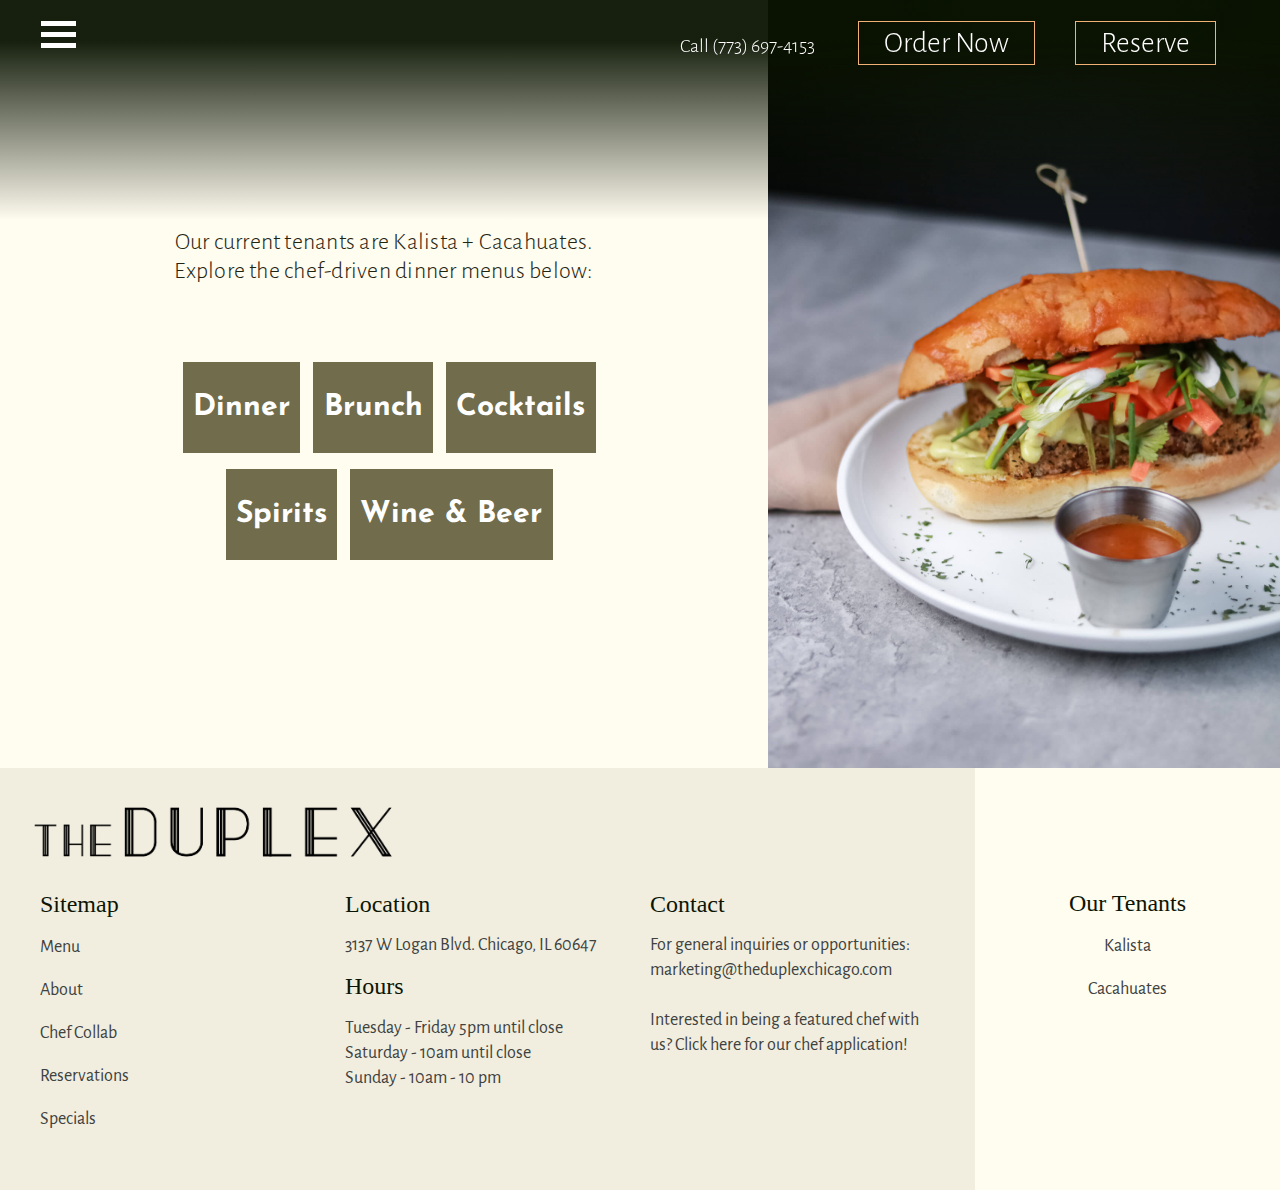
<file: menus.html>
<!DOCTYPE html>
<html lang="en">
<head>
  <meta charset="utf-8">
  <title> The Duplex Chicago Dinner Brunch Cocktail Menu </title>
  <link rel="stylesheet" href="CSS/style.css">
  <link rel="stylesheet" href="Pages/menu.css">
  <meta name="viewport" content="width=device-width, initial-scale=1.0">
  <link rel="preconnect" href="https://fonts.gstatic.com">
<link href="https://fonts.googleapis.com/css2?family=Alegreya+Sans:wght@300&display=swap" rel="stylesheet">
<link rel="preconnect" href="https://fonts.gstatic.com">
<link href="https://fonts.googleapis.com/css2?family=Alegreya+Sans:wght@300&family=Josefin+Sans&display=swap" rel="stylesheet">
  <link rel="stylesheet" href="https://cdnjs.cloudflare.com/ajax/libs/font-awesome/4.7.0/css/font-awesome.min.css">

</head>

<body>
    <!-- Header Menu (Hamburger, Phone, Reserve) -->
    <header>
      <div id="mySidenav" class="sidenav">
        <!-- <a href="javascript:void(0)" class="closebtn">&times;</a> -->
        <a href="index.html">Home</a>
        <a href="menus.html">Menu</a>
        <a href="about.html">About</a>
        <a href="specials.html">Specials</a>
        <a href="https://www.toasttab.com/the-duplex/giftcards">Gift Cards</a>
        <a href="https://ut9gohvbnv9.typeform.com/to/oxnePzj9">Chef Collab</a>
        <a href="#contact"> Contact </a>
      </div>
      <span style="font-size:30px;cursor:pointer" id="hamburger" class='hamburgericon'>
        <!-- &#9776; -->
        <div class="container" onclick="myFunction(this)">
          <div class="bar1"></div>
          <div class="bar2" id="bar2"></div>
          <div class="bar3"></div>
        </div>
      </span>
      <span class="headerlinks">
        <span class="call">Call (773) 697-4153</span>
          <a href="https://www.toasttab.com/the-duplex"><span class="ordernow">Order Now</span></a><a href="https://www.exploretock.com/theduplex/" class="reservelink"><span class="reserve">Reserve</span></a>
        <a href="tel:773-697-4153"><span class="callicon"><i class="fa fa-phone" aria-hidden="true"></i></span></a>
      </span>
      <script>
        function myFunction(x) {
          const width = (window.innerWidth > 0) ? window.innerWidth : screen.width;
          x.classList.toggle("change");
          //open
          if (document.getElementById("bar2").style.opacity !== "0") {
            if (width > 768){
              document.getElementById("main").style.marginLeft = "250px";
            }
            document.getElementById("mySidenav").style.width = "250px";
            // document.body.style.backgroundColor = "rgba(0,0,0,0.4)";
            document.getElementById("bar2").style.opacity = 0
          }
          //close
          else {
            if (document.getElementById("main").style.marginLeft === "250px") {
              document.getElementById("main").style.marginLeft= "0";
            }
            document.getElementById("mySidenav").style.width = "0";
            // document.body.style.backgroundColor = "white";
            document.getElementById("bar2").style.opacity = 1
          }
        }
      </script>
    </header>
  <section>
        <div class="main" id="main">
          <body>
            <section>
              <div class="menucontent">
                  <div class="menutext">
                    <h2>Our current tenants are Kalista + Cacahuates. <br> Explore the chef-driven dinner menus below:</h2>
                    <a href="Menu/DPLX_MENU_P1.pdf"><li><h1> Dinner </h1></li></a>
                    <a href="Menu/DPLX_MENU_P2BRUNCH.pdf"><li><h1> Brunch </h1></li></a>
                    <a href="Menu/Drinks/DPLX_MENU_P3.pdf"><li><h1> Cocktails </h1></li></a>
                    <a href="Menu/Drinks/DPLX_MENU_P5-combined.pdf"><li><h1> Spirits </h1></li></a>
                    <a href="Menu/Drinks/DPLX_MENU_P4.pdf"><li><h1> Wine & Beer </h1></li></a>
                  </div>
                  <img src="IMAGES/cacah.jpg" class="menuimg">
              </div>
            </body>
          </section>

          <section class="footer" id="contact">
            <div class="footerinfo">
              <img src="IMAGES/Duplexlogoblack.png" class="footerlogo" />
              <div class="footertext">
                <div class="sitemap footersection">
                  <h1>Sitemap</h1>
                  <a href="menus.html"><p>Menu</p></a>
                  <a href="about.html"><p>About</p></a>
                  <p><a href="https://ut9gohvbnv9.typeform.com/to/oxnePzj9">Chef Collab</p></a>
                  <a href="https://www.exploretock.com/theduplex/"><p>Reservations</p></a>
                  <a href="specials.html"><p>Specials</p></a>
                </div>
                <div class="locationhours footersection">
                  <h1>Location</h1>
                  <div>3137 W Logan Blvd. Chicago, IL 60647</div>
                  <h1>Hours</h1>
                  <div>Tuesday - Friday 5pm until close</div>
                  <div>Saturday - 10am until close</div>
                  <div>Sunday - 10am - 10 pm</div>

                </div>
                <div class="contact footersection">
                  <h1>Contact</h1>
                  <div>For general inquiries or opportunities: marketing@theduplexchicago.com</div><br>
                  <div>Interested in being a featured chef with us? <a href="https://ut9gohvbnv9.typeform.com/to/oxnePzj9">Click here for our chef application!</a></div>
                </div>
              </div>
            </div>
            <div class="tenantscontainer">
              <div class="tenants">
                <h1>Our Tenants</h1>
                <p>Kalista</p>
                <p>Cacahuates</p>
              </div>
            </div>
          </section>
            <div class="button_list">
              <a href="https://www.exploretock.com/theduplex/" class="button_style" font-style="normal">Reserve</a>
              <a href="https://www.toasttab.com/the-duplex/" class="button_style" font-style="normal">Order Now</a>
            </div>
                <footer class="stickyfooter">
          </footer>
        </div>
      </body>
      </html>
</file>
<file: CSS/style.css>
header {
  height: 195px;
  position: fixed;
  width: 100%;
  z-index: 2;
  background: linear-gradient(180deg, rgba(10, 19, 1, 0.95) 15.5%, rgba(10, 19, 1, 0) 82.98%);
}

body {
  margin: 0;
  background: #FFFCF0;
  font-family: Alegreya Sans;
}

.headerlinks a {
  font-style: normal;
  text-decoration: none;
  color: white;
}

.aboutsection {
  background: #FFFCF0;
  height: 1000px;
}

@media (min-width: 768px) {
  .headerlinks {
    float: right;
    color: white;
    padding-right: 5%;
    padding-top: 25px;
    font-family: Alegreya Sans;
    font-weight: 300;
    font-size: 20px;
  }

  .reserve{
    cursor: pointer;
    margin-left: 40px;
    border: 1px solid #F2B277;
    padding-top: 6px;
    padding-bottom: 6px;
    padding-right: 25px;
    padding-left: 25px;
  }

  .ordernow {
    cursor: pointer;
    margin-left: 40px;
    padding-top: 6px;
    padding-bottom: 6px;
    padding-right: 25px;
    padding-left: 25px;
    border: 1px solid #F2B277;
  }

  .reserve:hover {
    background-color: #F2B277;
    color: white;
  }

  .ordernow:hover {
    background-color: #F2B277;
    color: white;
  }

  .callicon {
    display: none;
  }
}

@media (max-width: 768px) {
  .headerlinks {
    float: right;
    color: white;
    padding-right: 5%;
    padding-top: 5px;
  }

  .reserve{
    display: none
  }

  .ordernow {
    display: none
  }

  .call {
    display: none
  }

  .callicon {
    font-size: 35px;
    cursor: pointer;
    top: 0;
  }

}

@media (max-width: 500px) {
  .headerlinks {
    padding-top: 3%;
  }
}

.content-about {
  background-color: #706C4C;
}

@media (min-width: 768px) {
  .content-desktop {
    background-color: #706C4C;
    position: relative;
    display: flex;
    justify-content: space-between;
    align-items: center;
    width: 100%;
    top: -90px;
  }
  .content-mobile {
    display: none
  }

  .landingsection {
    position: relative;
    width: 60%;
    padding-right: 7%;
  }

  .landingsection img {
    padding-left: 10%;
    padding-right: 40%;
    width: 85%;
  }

  .landingimg {
    padding-top: 8%;
    width: 40%;
    z-index: 1;
  }

  .landingtext {
    text-align: center;
    padding-top: 6%;
    padding-left: 17%;
    padding-right: 20%;
    width: 70%;
  }

}



@media (max-width: 768px) {
  .content-mobile {
    background-color: #706C4C;
    position: relative;
    padding-top: 6%;
    align-items: center;
    width: 100%;
    height: auto;
  }
  .content-desktop {
    display: none;
  }

  .landingsection {
    height: 500px;
    width: 100%;
    background-image: url("../IMAGES/DuplexLanding.jpg");
    background-size: cover;
    background-repeat: no-repeat;
    background-position: center center;

  }

  .aboutsection {
    height: 500px;
    width: 100%;
    background-image: url("../IMAGES/QR.jpg");
    background-size: cover;
    background-repeat: no-repeat;
    background-position: center center;

  }


  .safetysection {
    height: 500px;
    width: 100%;
    background-image: url("../IMAGES/djmobile.png");
    background-size: cover;
    background-repeat: no-repeat;
    background-position: center center;

  }

  .landingimg{
    width: 100%;
    z-index: 1;
  }

  .landingtext {
    position: relative;
    width: 80%;
    z-index:1;
    padding-top: 10%;
    padding-bottom: 10%;
    padding-right: 10%;
    padding-left: 10%;

    /* height: 500px */
  }
  .landingtext:before {
    content:"";
    position:absolute;
    width:100%;
    height:100%;
    left:0;
    top:0;
    z-index:-1;
    background-size: cover;
    background-repeat: no-repeat;
    background-position: right;
    opacity: .06;
    background-blend-mode: color-burn;
    background-image:  url("../IMAGES/Palm-background.png");
  }
}

@media (max-width: 768px) and (min-width: 520px) {
  .logowhite {
    padding-top: 23%;
    width: 90%;
    padding-left: 5%;
    z-index: 4;
  }
}

@media (max-width: 520px) {
  .logowhite {
    padding-top: 28%;
    width: 90%;
    padding-left: 5%;
    z-index: 4;
  }
}


/* @media (max-width: 768px) {
  .content {
    background-color: #706C4C;
    width: 100%
  }
} */

/* .logowhite {
  position: relative;
  z-index: 2;
} */


@media (min-width: 768px) {
  .palmoverlay {
    position: absolute;
    left: 340px;
    top: 220px;
    mix-blend-mode: color-burn;
    opacity: 0.10;
  }

  .palmimg {
  width: 90%;
  height: auto;
  z-index: 0;
  }

  .circle {
    position: absolute;
    width: 400px;
    height: 400px;
    left: 700px;
    top: 600px;
    border: 1.9px dashed #F2B277;
    border-radius: 900px;
    z-index: 2;
  }

  .circle2 {
    position: absolute;
    width: 400px;
    height: 400px;
    left: -240px;
    top: 1440px;
    border: 1.9px dashed #F2B277;
    border-radius: 900px;
    z-index: 2;
  }

  .circle3 {
    position: absolute;
    width: 200px;
    height: 200px;
    left: 1150px;
    top: 2360px;
    border: 1.9px dashed #F2B277;
    border-radius: 900px;
    z-index: 2;
  }
}


@media (max-width: 768px) {
  .palmoverlay {
    position: absolute;
    left: 250px;
    top: 480px;
    mix-blend-mode: color-burn;
    opacity: 0.12;
  }
}

@media (max-width: 768px) {
  .circle {
    /* position: absolute; */
    width: 300px;
    height: 300px;
    /* left: 700px; */
    /* top: 600px; */
    border: 1.9px dashed #F2B277;
    border-radius: 900px;
    z-index: 2;
  }

  .circle2 {
    /* position: absolute; */
    /* width: 300px; */
    height: 300px;
    /* left: -240px; */
    /* top: 1440px; */
    border: 1.9px dashed #F2B277;
    border-radius: 900px;
    z-index: 2;
  }

  .circle3 {
    /* position: absolute; */
    width: 200px;
    height: 200px;
    /* left: 1150px; */
    /* top: 2360px; */
    border: 1.9px dashed #F2B277;
    border-radius: 900px;
    z-index: 2;
  }
}

@media (min-width: 768px) {
  .circle3 {
    width: 240px;
    height: 240px;
  }
}

a {
  font-family: Alegreya Sans;
  font-weight: 300;
  font-size: 30px;
  font-style: italic;
  color: #F2B277;
  text-decoration: none;
}

h2 {
  font-family: Alegreya Sans;
  font-style: normal;
  font-weight: 300;
  font-size: 30px;
  letter-spacing: 0.01em;
  color: #FFFDF5;
}

h1 {
  font-family: Josefin Sans;
  font-size: 47px;
}

h4 {
  font-family: Josefin Sans;
  font-size: 32px;
  line-height: 0;
}

.foodcontent {
  width: 95%;
}


@media (min-width: 768px) {
  .foodcontent {
    /* display: flex; */
    margin-top: 0%;
    margin-bottom: 10%;
    margin-left: 2%;
    margin-right: 3%;
    overflow:auto;

    /* padding: 15% 5% 15% 5%; */
  }

  .foodimg {
    width: 50%;
    float: left;
  }

  .foodtext {
    width: 35%;
    float: right;
    padding: 6% 2% 4% 11%;
  }
}



.foodcontent2 {
  width: 95%;
}

@media (min-width: 768px) {
  .foodcontent2 {
    /* display: flex; */
    margin-top: 0%;
    margin-bottom: 10%;
    margin-left: 2%;
    margin-right: 3%;
    overflow:auto;
  }

  .foodimg2 {
    width: 45%;
    float: right;
  }

  .foodtext2 {
    width: 36%;
    float: left;
    padding: 6% 5% 4% 5%;
  }
}

.aboutcontent {
  background: #FFFCF0;
  position: relative;
  display: block;
  width: 100%;
  top: -90px;
}

.aboutext {
  padding-left: 10%;
  padding-right: 10%;
  padding-top: 2%;
  padding-bottom: 10%;
}


.brunchcontent {
  width: 90%;
}



@media (min-width: 768px) {
  .brunchcontent {
    /* display: flex; */
    margin-top: 10%;
    margin-bottom: 10%;
    margin-left: 2%;
    margin-right: 10%;
    overflow:auto;

    /* padding: 15% 5% 15% 5%; */
  }

  .brunchimg {
    width: 38%;
    float: left;
  }

  .brunchtext1 {
    text-align: center;
    width: 40%;
    float: right;
    padding: 12% 2% 5% 0%;
  }
}

@media (max-width: 900px) and (min-width: 768px) {
 .brunchimg {
   max-width: 100%;
   padding-top: 0%;
 }
}

@media (max-width: 768px) {
  .brunchcontent {
    width: 100%;
  }
  .brunchcontent img {
    width: 100%;
    height: auto;
  }
  .brunchtext1 {
    text-align: center;
    width: 70%;
    padding: 15% 2% 10% 10%;
    margin: 6% 6% 6% 6%;
  }
}


.dplximg {
  display: block;
  max-width: 100%;
}


@media (max-width: 900px) and (min-width: 768px) {
 .foodimg {
   padding-top: 5%
 }
}

@media (max-width: 768px) {
  .foodcontent {
    width: 100%;
  }
  .foodcontent img {
    width: 100%;
    height: auto
  }
  .foodtext {
    width: 85%;
    padding: 15% 2% 8% 8%;
  }
}

@media (max-width: 900px) and (min-width: 768px) {
 .foodimg2 {
   padding-top: 5%
 }
}

@media (max-width: 768px) {
  .foodcontent2 {
    width: 100%;
  }
  .foodcontent2 img {
    width: 100%;
    height: auto
  }
  .foodtext2 {
    width: 85%;
    padding: 15% 2% 8% 8%;
  }
}

.eventscontent {
  position: relative;
  background: #706C4C;
  width: 100%;

}


@media (min-width: 1000px) {
  .eventtext {
    position: absolute;
    top: 30%;
    bottom: 20%;
    right: 20%;
    left: 20%;
    width: 60%;
    /* padding: 30px; */
    text-align: center;
    min-width: 230px;
    z-index: 3;
    /* max-width: 550px; */
  }
}

@media (max-width: 1000px) and (min-width: 768px) {
  .eventtext {
    position: absolute;
    top: 25%;
    bottom: 20%;
    right: 20%;
    left: 20%;
    width: 60%;
    /* padding: 30px; */
    text-align: center;
    min-width: 230px;
    /* max-width: 550px; */
  }
}

@media (max-width: 768px) and (min-width: 550px) {
  .eventtext {
    position: absolute;
    top: 30%;
    bottom: 15%;
    right: 10%;
    left: 10%;
    width: 80%;
    /* padding: 30px; */
    text-align: center;
    min-width: 230px;
    /* max-width: 550px; */
  }
}

@media (max-width: 550px) and (min-width: 375px) {
  .eventtext {
    position: absolute;
    top: 15%;
    bottom: 15%;
    right: 8%;
    left: 8%;
    width: 84%;

    /* padding: 30px; */
    text-align: center;
    min-width: 230px;
    /* max-width: 550px; */
  }

}

@media (max-width: 375px) {
  .eventtext {
    position: absolute;
    top: 13%;
    bottom: 15%;
    right: 5%;
    left: 5%;
    width: 90%;
    /* padding: 30px; */
    text-align: center;
    min-width: 230px;
    /* max-width: 550px; */
  }
  .eventtext h1{
    font-size: 35px;
  }
}

@media (min-width: 768px) {
  .palmoverlay2 {
    position: absolute;
    top: 26%;
    left: 45%;
    mix-blend-mode: color-burn;
    opacity: 0.06;
    z-index: 0;
  }

  .palmimg2 {
    width: 100%;
    height: auto;
  }

  .barshot {
    width: 50%;
    height: auto
  }
}

@media (max-width: 768px) {
  .palmoverlay2 {
    display: none
  }

  .palmimg2 {
    display: none
  }
  .barshot {
    width: 100%;
    height: auto
  }
}


.photocontainer {
  padding: 10% 0% 10% 0%;
  position: relative;
  display: flex;
}

.brunchtext p {
  font-size: 13px;
}

@media (min-width: 768px) {
  .photo2 {
    padding-left: 5%;
    /* padding-top: 10%; */
    float: right;
    /* right: 0 */
  }
}


@media (max-width: 500px) {
  .photocontainer {
    width: 100%;
    padding: 15% 0% 15% 0%;
    position: relative;
    display: flex;
  }
  .photo2 {
    margin-left: 5%;
    padding-top: 5%;
  }
}

.photo3 {
  position: absolute;
  padding-left: 4%;
  padding-top: 55%;
}

.brunchtext {
  position: absolute;
  width: 35%;
  padding-top: 69%;
  padding-left: 58%;
  padding-right: 4%;
  text-align: right;
}

.brunchtext h1 {
  font-size: 19px;
  line-height: 20px;
}

.brunchtext h2 {
  font-size: 13px;
}

h3 {
  font-family: 'Sail', cursive;
  font-size: 85px;
  color: white;
  line-height: 78px;
}



/* set arrow positioning */
.arrow {
	width: 60px;
	height: 82px;
	left: 49%;
	margin-left: 0px;
	bottom: 5%;
  z-index:999;
}
/* set arrow styles */
.arrow path {
	stroke: #F2B277;
	stroke-width: 2px;
	fill: transparent;
	animation: down 2s infinite;
}
/* arrow keyframe animation */
@keyframes down{
0% { opacity:0 }
25% { opacity:1 }
75% { opacity:0 }
100% { opacity:0 }
}
/* arrow animation delay */
.arrow path.a1{	animation-delay:-1s; }
.arrow path.a2{	animation-delay:-.5s; }
.arrow path.a3{	animation-delay:0s; }


@media (min-width: 1100px) {
  .brunchtext h1 {
    font-size: 50px;
    line-height: 60px;
  }

  .brunchtext h2 {
    font-size: 40px;
  }

  .brunchtext {
    padding-right: 6%;
    padding-top: 72%;
  }

  .brunchtext p {
    font-size: 32px;
  }
}

.newslettercontent {
    text-align: center;
    position: relative;
    background: #706C4C;
    margin-top: 0%;
    background-image: url("../IMAGES/signupbg.png")
  }

@media (max-width: 500px) {
  .newslettercontent h2 {
    font-size: 13px;
    text-align: center;
  }


  .newslettertext h1 {
    font-size: 23px;
    text-align: center;
  }
}

.newslettertext {
  width: 50%;
  padding: 5% 25% 5% 25%;
}

@media (min-width: 768px) {
  .inputcontainer {
    display: flex;
    flex-direction: horizontal;
    background-color: transparent;
  }

  .emailinput {
    width: 70%;
    padding-left: 10px;
    padding-right: 0px;
    padding-top: 0px;
    padding-bottom: 0px;
    font-size: 20px;
    font-family: Alegreya Sans;
  }

  .clear {
    width: 30%;
    outline: 1px solid #F2B277
  }
}



@media (max-width: 768px) {
  .inputcontainer {
    display: flex;
    flex-direction: column;
    background-color: transparent;
    align-items: center;
  }

  .emailinput {
    height: 45px;
    width: 98%;
    padding-left: 10px;
    padding-right: 0px;
    padding-top: 0px;
    padding-bottom: 0px;
    font-size: 20px;
    font-family: Alegreya Sans;


  }

  .clear {
    /* height: 40px; */
    outline: 1px solid #F2B277;
    width: 100%
  }

}

.subscribesection {
  background: transparent;
}

.subscribebutton {
  display: block;
  width: 100%;
  border: none;
  background-color: transparent;
  padding: 17px 28px;
  font-size: 16px;
  cursor: pointer;
  text-align: center;
  color: white;
  font-weight:400;

}
.subscribebutton:hover{
  background-color: #F2B277;
  color: black;
  outline: 1px solid black;
}

#mc_embed_signup {
  background: transparent
}

/* Footer Section */



.social-links {
  display: block;
  text-align: center;
  padding-bottom: 2%;
}

.social-links a {
  color: white;
}

li {
  display: inline-block;
  padding: 2%;
}

/* testing */

body {
  /* font-family: "Lato", sans-serif; */
  transition: background-color .5s;
}

.sidenav {
  height: 100%;
  width: 0;
  position: fixed;
  z-index: 3;
  background-color: #FFFCF0;
  overflow-x: hidden;
  transition: 0.3s;
  padding-top: 90px;
}

.sidenav a {
  padding: 5% 5% 10% 14%;
  text-decoration: none;
  color: #151210;
  display: block;
  transition: 0.3s;
  font-family: Alegreya Sans;
  font-weight: 300;
  font-size: 40px;
}

.sidenav a:hover {
  color: #f1f1f1;
  background-color: #151210;
}

.sidenav .closebtn {

  position: absolute;
  top: 0;
  right: 25px;
  font-size: 36px;
  margin-left: 50px;
}

#main {
  transition: margin-left .3s;
  /* padding: 16px; */
}

@media screen and (max-height: 450px) {
  .sidenav {padding-top: 15px;}
  .sidenav a {font-size: 18px;}
}

.hamburgericon {
  position: relative;
  z-index: 3;
  transition: all 0.3s linear;
  color: white;
  padding-left: 2%;
}

@media (max-width: 768px) {
  .hamburgericon {
    padding-top: 15px;
    padding-left: 10px;
  }
}


/* transforming bar */

.container {
  position: relative;
  z-index: 3;
  display: inline-block;
  cursor: pointer;
  padding: 15px;

}

.bar1, .bar2, .bar3 {
  width: 35px;
  height: 5px;
  background-color: white;
  margin: 6px 0;
  transition: 0.3s;
}

.change .bar1 {
  background-color: #2D3425;
  -webkit-transform: rotate(-45deg) translate(-9px, 6px);
  transform: rotate(-45deg) translate(-9px, 6px);
}

/* .change .bar2 {opacity: 0;} */

.change .bar3 {
  background-color: #2D3425;
  -webkit-transform: rotate(45deg) translate(-8px, -8px);
  transform: rotate(45deg) translate(-8px, -8px);
}

/* footer */



.footer {
  display: flex;
  font-family: Alegreya Sans;
  font-style: normal;
  font-weight: normal;
  font-size: 18px;
  line-height: 25px;
  color: #40423F;
}

.footer h1 {
  font-family: Futura;
  font-style: normal;
  font-weight: 500;
  font-size: 24px;
  color: #0C1503;
}

.footertext {
  display: flex;

}

@media (min-width: 768px) {
  .footerlogo {
    width: 40%;
    min-width: 350px;
    max-width: 500px
  }

  .footerinfo {
    display: flex;
    flex-direction: column;
    width: 75%;
    background-color: #F1EEE0;
    padding: 30px
  }

  .tenants {
    margin-top: 25%;
    padding: 30px;
    text-align: center;
  }

  .tenantscontainer {
    width: 25%
  }

  .footertext {
    display: flex;

  }
  .footersection {
    flex-grow: 1;
    flex-basis: 0;
  }

}

.footersection {
  padding: 10px
}


@media (max-width: 768px) {
  .footer {
    flex-direction: column;
  }
  .footertext {
    flex-direction: column;
  }
  .tenants {
    padding: 20px;
    padding-left: 40px;
    text-align: center;
    background-color: #FFFCF0;
  }

  .footerinfo {
    display: flex;
    flex-direction: column;
    background-color: #F1EEE0;
    padding: 30px;
  }

  .footerlogo {
    width: 68%;
    max-width: 320px;
  }

}

.tenants a {
  font-style: normal;
  text-decoration: none;
  font-family: Alegreya Sans;
  font-style: normal;
  font-weight: normal;
  font-size: 18px;
  line-height: 25px;
  color: #40423F;
}

.tenants a:hover {
  color: #F2B277;
}

.footerinfo a {
  text-decoration: none;
  font-family: Alegreya Sans;
  font-style: normal;
  font-weight: normal;
  font-size: 18px;
  line-height: 25px;
  color: #40423F;
}

.footerinfo a:hover {
  font-weight: 400;
  color: #F2B277;
}

/* sticky footer */

@media (max-width: 768px) {
  .stickyfooter {
    position: sticky;
  }
.button_style {
  background-color: #F2B277;
  z-index: 4;
  height: 45px;
  text-align: center;
  padding-top: 10px;
  font-size: 27px;
  color: white;
  font-family: Alegreya Sans;
  font-weight: bold;
  cursor: pointer;
  border-style: solid;
  border-width: 0.50px;
  border-color: #B5753A;
}

.button_list {
  position: sticky;
  display: flex;
  flex-direction: column;
  width: 100%;
  bottom: 0;
  z-index: 4;
}


  .button_style:hover {
    background-color: #C28D5C;
  }
}

@media (min-width: 768px) {
  .button_list {
    display: none;
  }
}

/* LATE NIGHT CONTENT */

.latehours {
  position: relative;
  background-color: #706C4C;
  align-items: center;
  text-align: center;
  padding-top: 1%;
  padding-bottom: 2%;
}

.latenightphotos {
  max-width: 100%;
}

.latenightpic {
  max-width: 100%;
}

/* Pop Up Box Safety */

.overlay {
  position: fixed;
  top: 0;
  bottom: 0;
  left: 0;
  right: 0;
  background: rgba(0, 0, 0, 0.7);
  transition: opacity 500ms;
  visibility: hidden;
  opacity: 0;
}
.overlay:target {
  visibility: visible;
  opacity: 1;
}
.module1 {
  margin: 70px auto;
  padding: 18px;
  background: #fff;
  border-radius: 5px;
  width: 45%;
  position: relative;
  transition: all 2s ease-in-out;
  z-index: 5;
}
.module1 .close {
  position: absolute;
  top: 6px;
  bottom: 5px;
  right: 30px;
  transition: all 200ms;
  font-size: 42px;
  font-weight: bold;
  text-decoration: none;
  color: #333;
}
.module1 .content {
  max-height: 30%;
  overflow: scroll;
  font-size: 20px;
  font-family: Alegreya Sans;
  padding-top: 42px;
}

u {
  text-decoration-color:#F2B277;
  margin-top: 15%;
}

@media (max-width: 768px) {
  .module1 {
    width: 92%;
  }
  .module1 .content {
    font-size: 15px;
  }
}
</file>
<file: Pages/menu.css>
header {
  height: 265px;
  position: fixed;
  width: 100%;
  z-index: 2;
  background: linear-gradient(180deg, rgba(10, 19, 1, 0.95) 15.5%, rgba(10, 19, 1, 0) 82.98%);
}

body {
  margin: 0;
  background: #FFFCF0;
}

@media (min-width: 768px) {
  .headerlinks {
    float: right;
    color: white;
    padding-right: 5%;
    padding-top: 25px;
    font-family: Alegreya Sans;
    font-weight: 300;
    font-size: 20px;
  }

  .reserve{
    cursor: pointer;
    margin-left: 40px;
    border: 1px solid #F2B277;
    padding-top: 6px;
    padding-bottom: 6px;
    padding-right: 25px;
    padding-left: 25px;
  }

  .reserve:hover {
    background-color: #F2B277;
    color: black
  }
  .callicon {
    display: none;
  }
}

@media (max-width: 768px) {
  .headerlinks {
    float: right;
    color: white;
    padding-right: 5%;
    padding-top: 5px;
  }

  .reserve{
    display: none
  }

  .call {
    display: none
  }

  .callicon {
    font-size: 35px;
    cursor: pointer;
  }

}



.menutext h2 {
  font-size: 18px;
  color: #1F2511;
  padding-bottom: 8%;
  padding-top: 0%;
}


.menucontent {
  display: flex;
  flex-direction: column;
  padding-top: 5%;
  align-items: center;
  justify-content: center;
  padding-bottom: 10%;
  z-index: 0;
}

.menutext {
  text-align: center;
  width: 50%;
  padding-top: 15%;
  padding-left: 10%;
  padding-right: 10%;
  z-index: 1;
}

.menutext h1 {
  font-style: normal;
  font-size: 30px;
  color: white;
}

.menutext h3 {
  font-style: normal;
  font-size: 32px;
  color: #706C4C;
}


li {
  display: flex;
  margin-left: 2%;
  margin-top: 3%;
  background: #706C4C;
  box-sizing: border-box;
  padding: 3%;
  transition: .8s;
}



li:hover {
  box-sizing: border-box;
  transition: .8s;
  background: #9B9770;
}

.safetyimg {
  width: 40%;
  padding-top: 10%;
  padding-bottom: 10%;
}

@media (min-width: 768px) {
  .menucontent {
    display: flex;
    flex-direction: row;
    padding-top: 0%;
    align-items: center;
    justify-content: center;
    padding-bottom: 0%;
  }

  .menutext h2 {
    font-size: 24px;
    color: #1F2511;
    padding-bottom: 8%;
    padding-top: 0%;
  }

  .menutext {
    text-align: center;
    width: 50%;
    padding-top: 0%;
    padding-left: 10%;
    padding-right: 10%;
    z-index: 1;
  }

}

  .menuimg {
    width: 40%;
    padding-top: 0%;
    padding-bottom: 0%;
  }

@media (max-width: 500px) {
  .menuimg {
    width: 40%;
    padding-top: 5%;
    padding-bottom: 0%;
  }
}
  .safetyimg {
    width: 40%;
    padding-top: 0%;
    padding-bottom: 0%;
  }



/* Footer Section */



.social-links {
  display: block;
  text-align: center;
  padding-bottom: 4%;
}

.social-links a {
  color: white;
}

li {
  display: inline-block;
  padding: 2%;
}

/* testing */

body {
  /* font-family: "Lato", sans-serif; */
  transition: background-color .5s;
}

.sidenav {
  height: 100%;
  width: 0;
  position: fixed;
  z-index: 3;
  background-color: #FFFCF0;
  overflow-x: hidden;
  transition: 0.3s;
  padding-top: 90px;
}

.sidenav a {
  padding: 5% 5% 10% 14%;
  text-decoration: none;
  color: #151210;
  display: block;
  transition: 0.3s;
  font-family: Alegreya Sans;
  font-weight: 300;
  font-size: 40px;
}

.sidenav a:hover {
  color: #f1f1f1;
  background-color: #151210;
}

.sidenav .closebtn {

  position: absolute;
  top: 0;
  right: 25px;
  font-size: 36px;
  margin-left: 50px;
}

#main {
  transition: margin-left .3s;
  /* padding: 16px; */
}

@media screen and (max-height: 450px) {
  .sidenav {padding-top: 15px;}
  .sidenav a {font-size: 18px;}
}

.hamburgericon {
  position: relative;
  z-index: 3;
  transition: all 0.3s linear;
  color: white;
  padding-left: 2%;
}

@media (max-width: 768px) {
  .hamburgericon {
    padding-top: 15px;
    padding-left: 10px;
  }
}


/* transforming bar */

.container {
  position: relative;
  z-index: 3;
  display: inline-block;
  cursor: pointer;
  padding: 15px;

}

.bar1, .bar2, .bar3 {
  width: 35px;
  height: 5px;
  background-color: white;
  margin: 6px 0;
  transition: 0.3s;
}

.change .bar1 {
  background-color: #2D3425;
  -webkit-transform: rotate(-45deg) translate(-9px, 6px);
  transform: rotate(-45deg) translate(-9px, 6px);
}

/* .change .bar2 {opacity: 0;} */

.change .bar3 {
  background-color: #2D3425;
  -webkit-transform: rotate(45deg) translate(-8px, -8px);
  transform: rotate(45deg) translate(-8px, -8px);
}

/* footer */



.footer {
  display: flex;
  font-family: Alegreya Sans;
  font-style: normal;
  font-weight: normal;
  font-size: 18px;
  line-height: 25px;
  color: #40423F;
}

.footer h1 {
  font-family: Futura;
  font-style: normal;
  font-weight: 500;
  font-size: 24px;
  color: #0C1503;
}

.footertext {
  display: flex;

}

@media (min-width: 768px) {
  .footerlogo {
    width: 40%;
    min-width: 350px;
    max-width: 500px
  }

  .footerinfo {
    display: flex;
    flex-direction: column;
    width: 75%;
    background-color: #F1EEE0;
    padding: 30px
  }

  .tenants {
    margin-top: 25%;
    padding: 30px;
    text-align: center;
  }

  .tenantscontainer {
    width: 25%
  }

  .footertext {
    display: flex;

  }
  .footersection {
    flex-grow: 1;
    flex-basis: 0;
  }

}

.footersection {
  padding: 10px
}


@media (max-width: 768px) {
  .footer {
    flex-direction: column;
  }
  .footertext {
    flex-direction: column;
  }
  .tenants {
    padding: 20px;
    padding-left: 40px;
    text-align: center;
    background-color: #FFFCF0;
  }

  .footerinfo {
    display: flex;
    flex-direction: column;
    background-color: #F1EEE0;
    padding: 30px;
  }

  .footerlogo {
    width: 68%;
    max-width: 320px;
  }

}

/* sticky footer */

@media (max-width: 768px) {
  .stickyfooter {
    width: 100%;
    position: sticky;
    bottom: 0;
    background-color: #F2B277;
    z-index: 4;
    height: 45px;
    text-align: center;
    padding-top: 10px;
    font-size: 27px;
    color: white;
    font-family: Alegreya Sans;
    font-weight: bold;
    cursor: pointer;
  }
}

@media (min-width: 768px) {
  .stickyfooter {
    display: none;
  }
}
</file>
